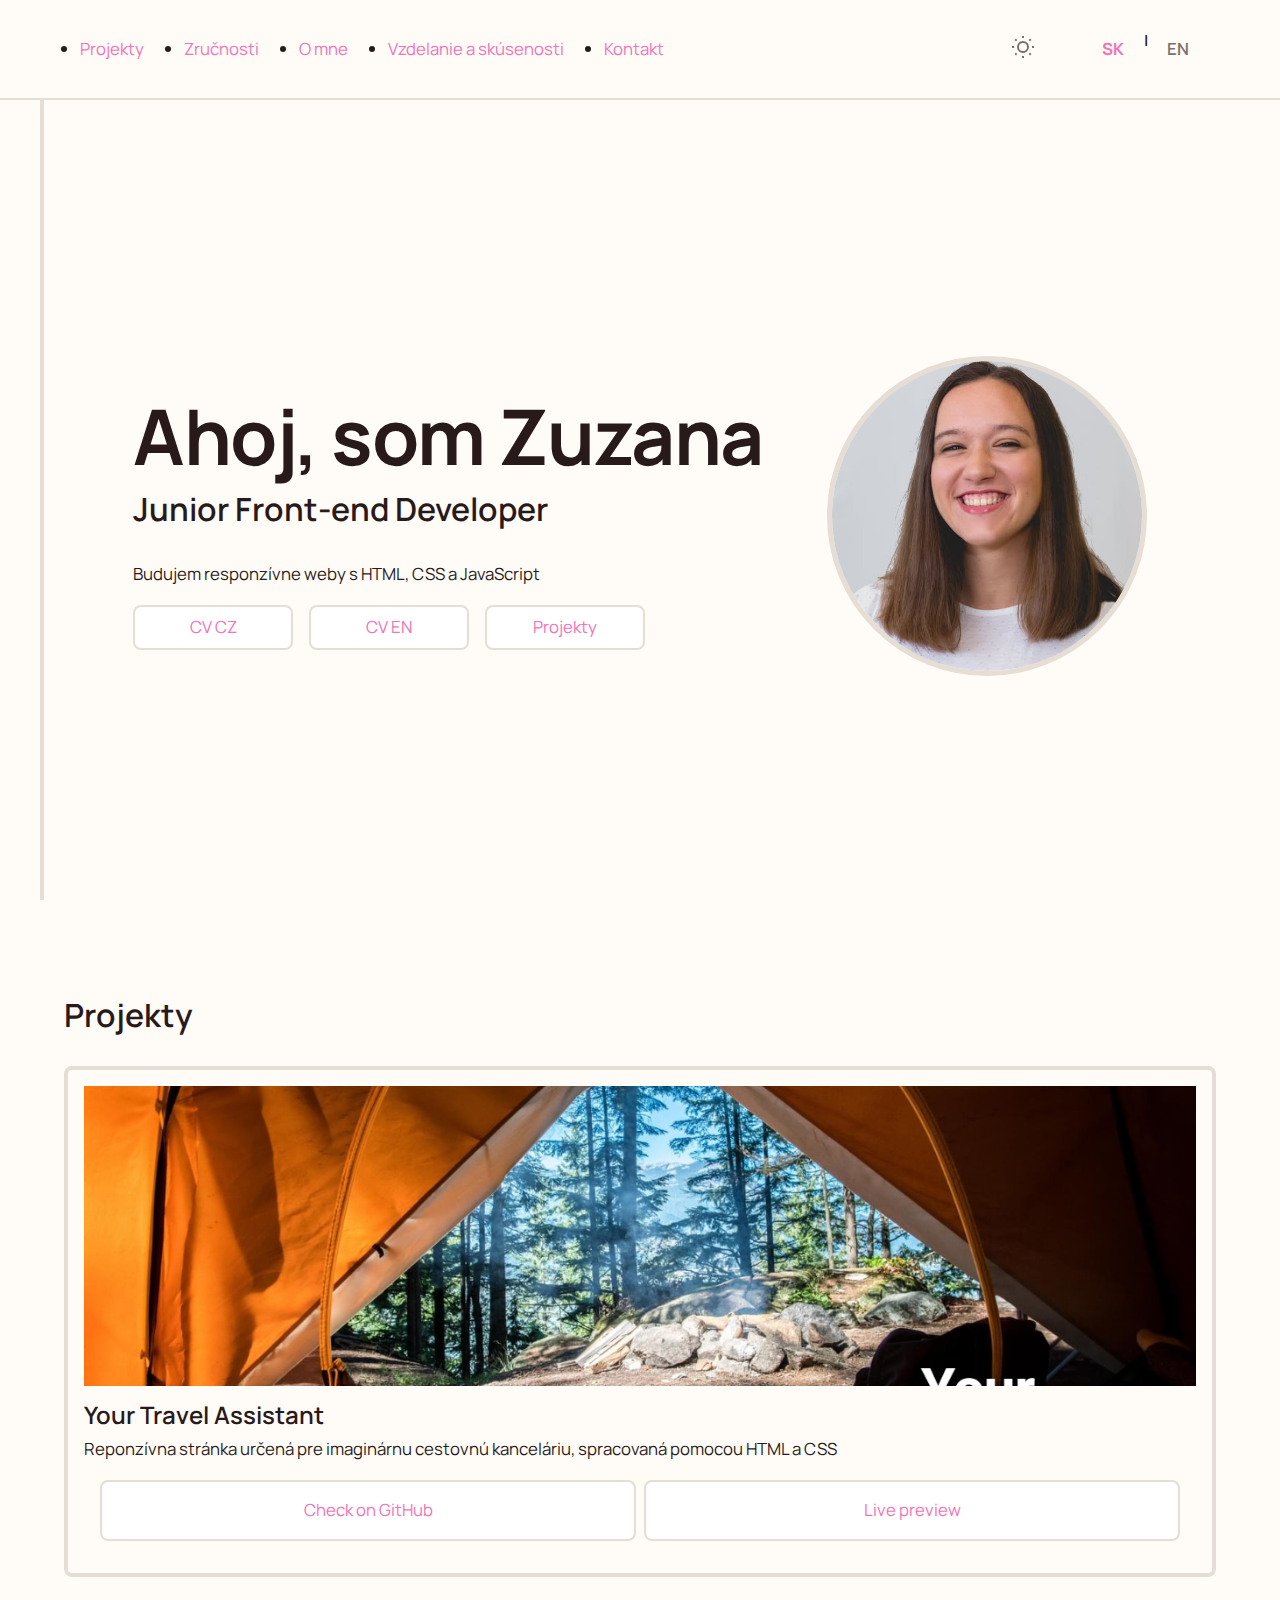
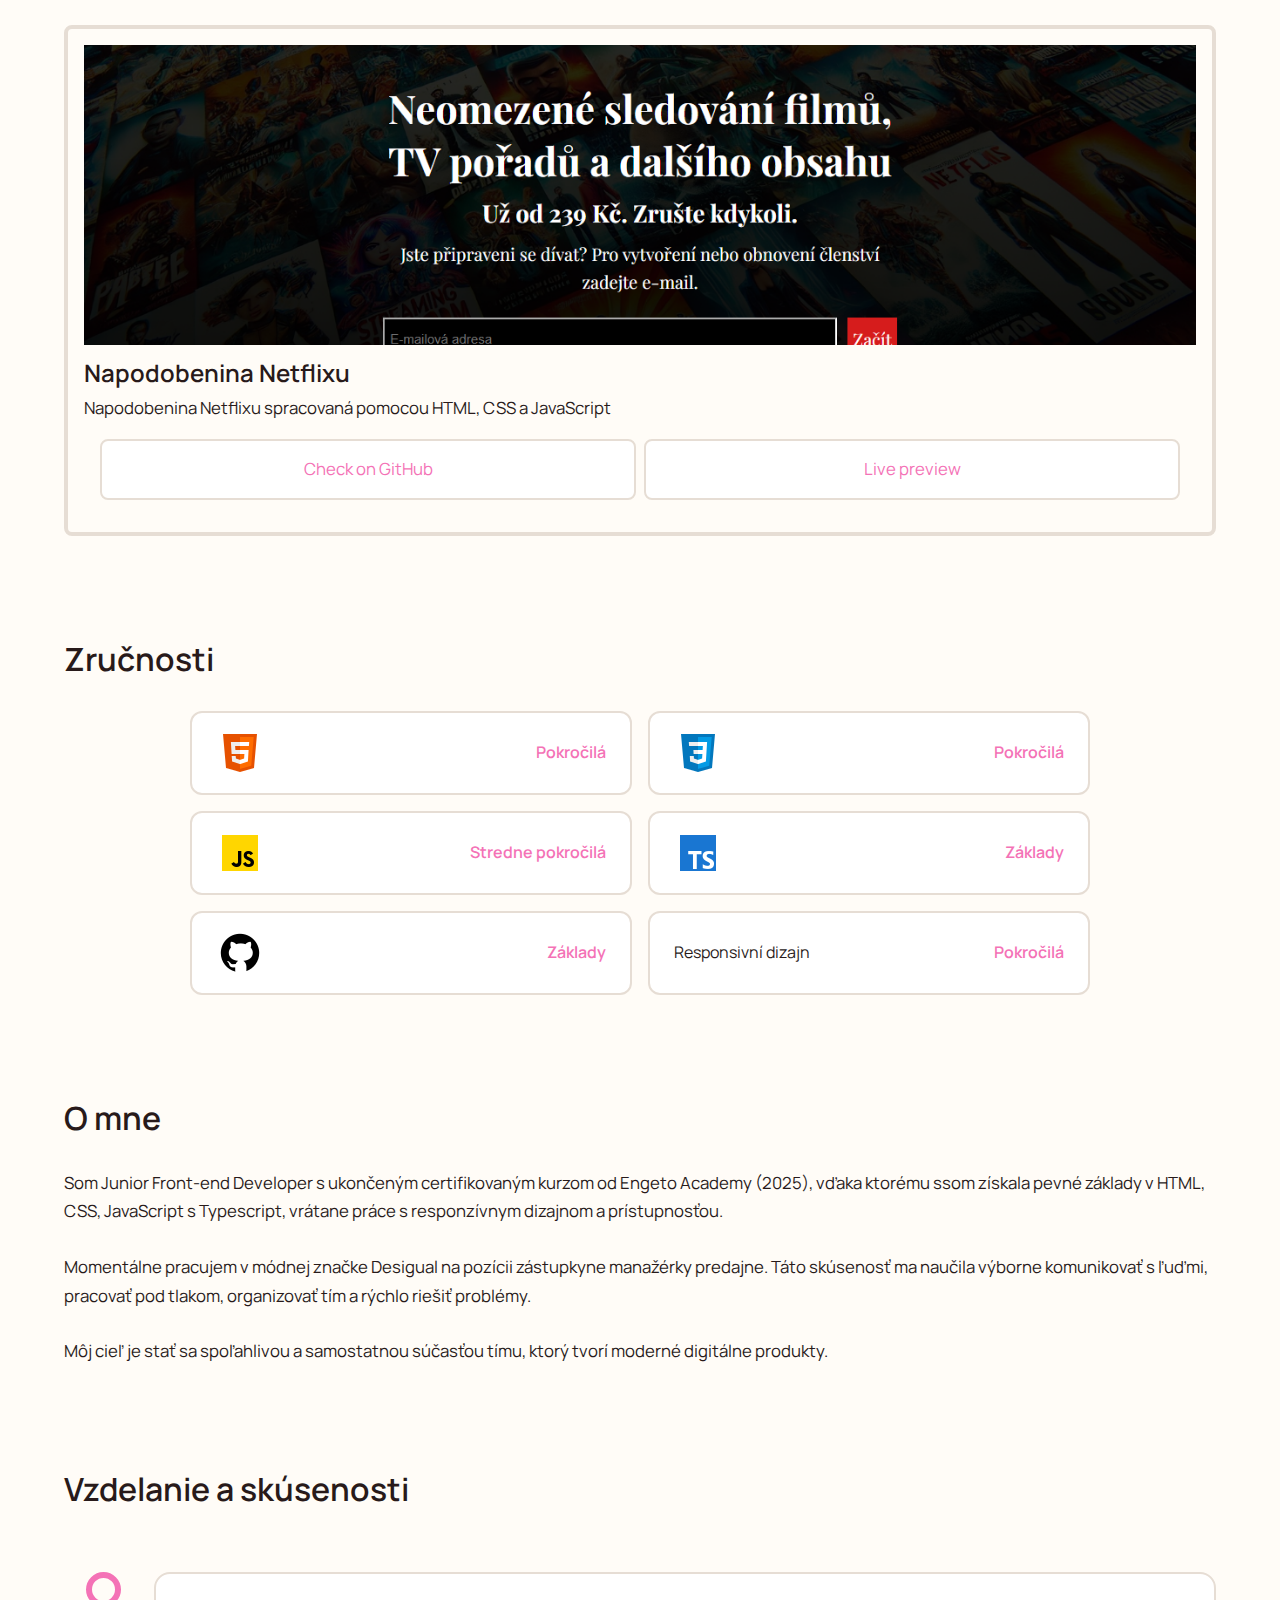
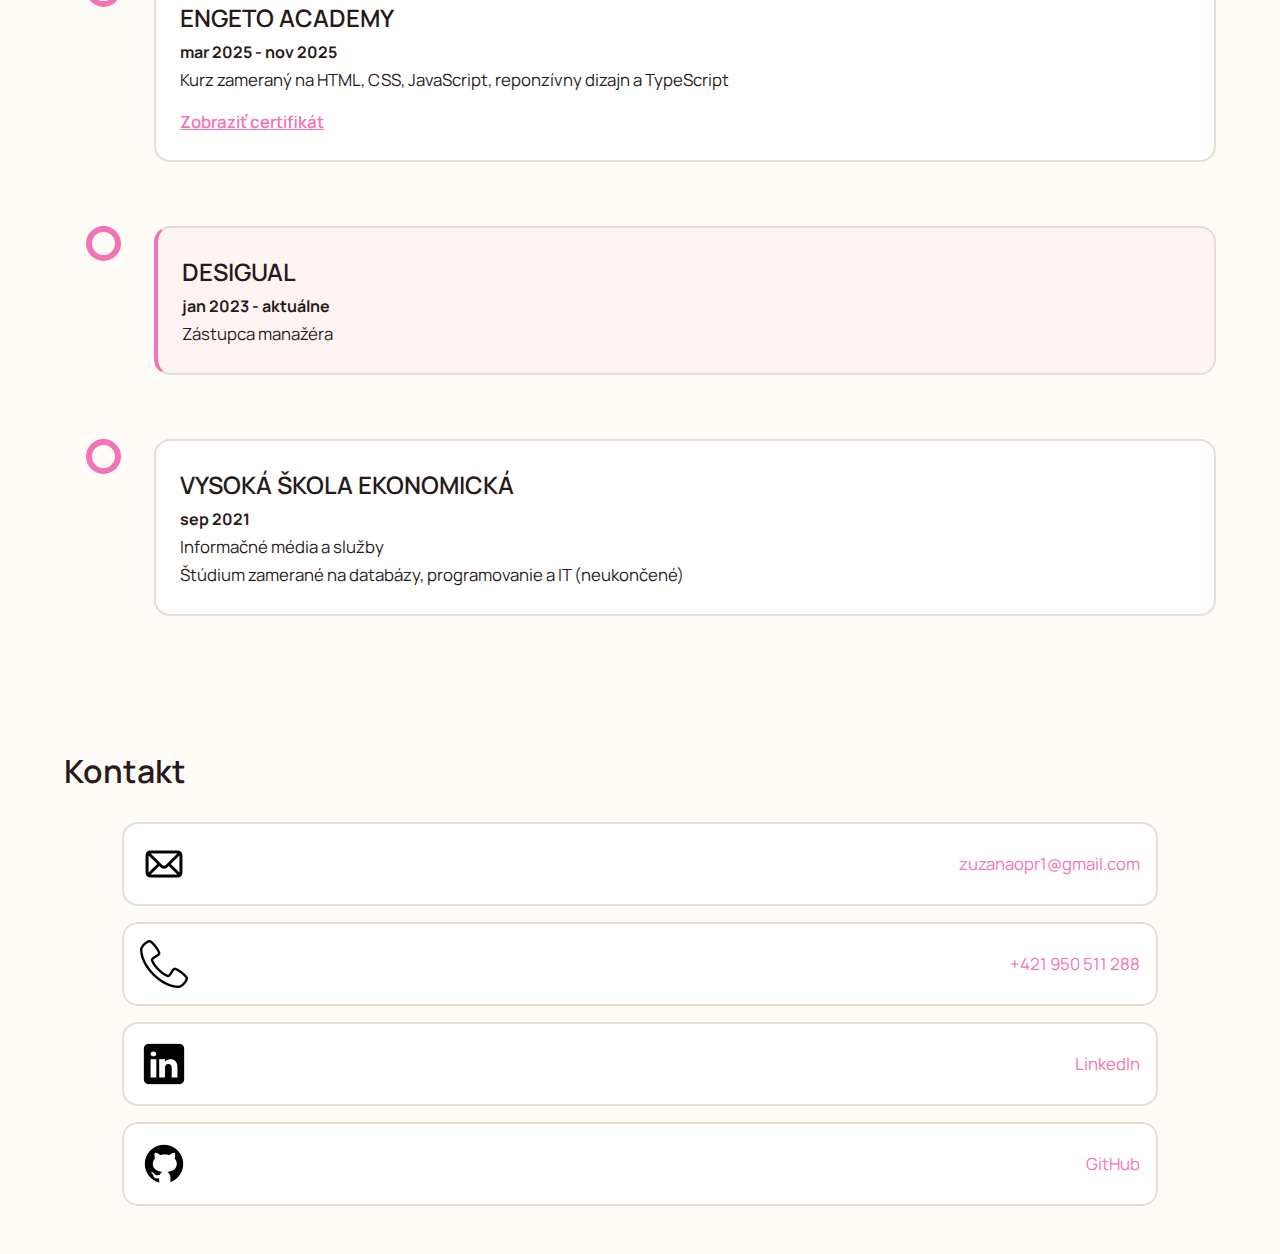
<file: index.html>
<!DOCTYPE html>
<html lang="en">
  <head>
    <meta charset="UTF-8" />
    <meta name="viewport" content="width=device-width, initial-scale=1.0" />
    <link rel="preconnect" href="https://fonts.googleapis.com" />
    <link rel="preconnect" href="https://fonts.gstatic.com" crossorigin />
    <link
      href="https://fonts.googleapis.com/css2?family=Inter:ital,opsz,wght@0,14..32,100..900;1,14..32,100..900&family=Manrope:wght@200..800&family=Playfair+Display:ital,wght@0,400..900;1,400..900&family=Poppins:ital,wght@0,100;0,200;0,300;0,400;0,500;0,600;0,700;0,800;0,900;1,100;1,200;1,300;1,400;1,500;1,600;1,700;1,800;1,900&family=Roboto:ital,wght@0,100..900;1,100..900&family=Single+Day&family=Ubuntu:ital,wght@0,300;0,400;0,500;0,700;1,300;1,400;1,500;1,700&display=swap"
      rel="stylesheet"
    />
    <link rel="stylesheet" href="./css/style.css" />
    <link rel="stylesheet" href="./css/query.css" />
    <title>Portfolio Website</title>
  </head>
  <body>
    <!-- NAVIGATION -->

    <nav class="navigation">
      <div class="navigation-name">
        <p>Zuzana Oprendeková</p>
      </div>

      <!-- MAIN MENU -->

      <ul class="navigation-list">
        <li><a href="#Projects">Projekty</a></li>
        <li><a href="#Skills">Zručnosti</a></li>
        <li><a href="#About">O mne</a></li>
        <li><a href="#Experience">Vzdelanie a skúsenosti</a></li>
        <li><a href="#Contact">Kontakt</a></li>
      </ul>

      <!-- RIGHT SIDE -->

      <div class="nav-right">
        <button id="theme-toggle" aria-label="Tmavý režim" class="theme-toggle">
          <svg
            class="sun"
            width="24"
            height="24"
            viewBox="0 0 24 24"
            fill="none"
            stroke="currentColor"
            stroke-width="2"
          >
            <circle cx="12" cy="12" r="5" />
            <line x1="12" y1="1" x2="12" y2="3" />
            <line x1="12" y1="21" x2="12" y2="23" />
            <line x1="4.22" y1="4.22" x2="5.64" y2="5.64" />
            <line x1="18.36" y1="18.36" x2="19.78" y2="19.78" />
            <line x1="1" y1="12" x2="3" y2="12" />
            <line x1="21" y1="12" x2="23" y2="12" />
            <line x1="4.22" y1="19.78" x2="5.64" y2="18.36" />
            <line x1="18.36" y1="5.64" x2="19.78" y2="4.22" />
          </svg>
          <svg
            class="moon"
            width="24"
            height="24"
            viewBox="0 0 24 24"
            fill="none"
            stroke="currentColor"
            stroke-width="2"
          >
            <path d="M21 12.79A9 9 0 1 1 11.21 3 7 7 0 0 0 21 12.79z" />
          </svg>
        </button>

        <div class="language-switcher">
          <a href="index.html" class="lang-btn" data-lang="sk">SK</a>
          <span class="lang-separator">|</span>
          <a href="en.html" class="lang-btn" data-lang="en">EN</a>
        </div>
      </div>

      <!-- HAMBURGER -->

      <button id="hamburger-btn" class="navigation-icon" aria-label="Menu">
        ☰
      </button>

      <!-- MOBILE MENU -->

      <div id="mobile-menu" class="mobile-menu">
        <ul class="mobile-nav-links">
          <li><a href="#Projects">Projekty</a></li>
          <li><a href="#Skills">Zručnosti</a></li>
          <li><a href="#About">O mne</a></li>
          <li><a href="#Experience">Vzdelanie a skúsenosti</a></li>
          <li><a href="#Contact">Kontakt</a></li>
        </ul>

        <div class="mobile-controls">
          <button id="mobile-theme-toggle" class="theme-toggle">
            <svg
              class="sun"
              width="24"
              height="24"
              viewBox="0 0 24 24"
              fill="none"
              stroke="currentColor"
              stroke-width="2"
            >
              <circle cx="12" cy="12" r="5" />
              <line x1="12" y1="1" x2="12" y2="3" />
              <line x1="12" y1="21" x2="12" y2="23" />
              <line x1="4.22" y1="4.22" x2="5.64" y2="5.64" />
              <line x1="18.36" y1="18.36" x2="19.78" y2="19.78" />
              <line x1="1" y1="12" x2="3" y2="12" />
              <line x1="21" y1="12" x2="23" y2="12" />
              <line x1="4.22" y1="19.78" x2="5.64" y2="18.36" />
              <line x1="18.36" y1="5.64" x2="19.78" y2="4.22" />
            </svg>
            <svg
              class="moon"
              width="24"
              height="24"
              viewBox="0 0 24 24"
              fill="none"
              stroke="currentColor"
              stroke-width="2"
            >
              <path d="M21 12.79A9 9 0 1 1 11.21 3 7 7 0 0 0 21 12.79z" />
            </svg>
            <span id="theme-text">Dark mode</span>
          </button>

          <div class="language-switcher">
            <a href="index.html" class="lang-btn" data-lang="sk">SK</a>
            <span>|</span>
            <a href="en.html" class="lang-btn" data-lang="en">EN</a>
          </div>
        </div>
      </div>
    </nav>

    <!-- SCROLL TO TOP BUTTON -->

    <button id="scrollTopBtn">
      <img src="./images/up-arrow.png" alt="Back to top" />
    </button>

    <!-- HERO-->

    <section class="hero-info">
      <div class="hero-text-wrapper">
        <div class="hero-text">
          <h1>Ahoj, som Zuzana</h1>
          <h2>Junior Front-end Developer</h2>
          <p>Budujem responzívne weby s HTML, CSS a JavaScript</p>
        </div>

        <div class="hero-links">
          <a href="./cv/cv_cz.pdf" target="_blank">CV CZ</a>
          <a href="./cv/cv_en.pdf" target="_blank">CV EN</a>
          <a href="#Projects">Projekty</a>
        </div>
      </div>

      <div class="hero-photo">
        <img src="./images/cv-foto.jpg" alt="cv photo" />
      </div>
    </section>

    <!-- PROJECTS -->

    <section class="projects" id="Projects">
      <h2>Projekty</h2>
      <section class="projects-wrapper">
        <div class="projects-1">
          <img src="./images/YourTravelAssistant.png" alt="project-1" />
          <h3>Your Travel Assistant</h3>
          <p>
            Reponzívna stránka určená pre imaginárnu cestovnú kanceláriu,
            spracovaná pomocou HTML a CSS
          </p>
          <div class="project-links">
            <a
              href="https://github.com/zuzanaopr/YourTravelAssistant"
              target="_blank"
              rel="noopener"
              >Check on GitHub</a
            >
            <a
              href="https://zuzanaopr.github.io/YourTravelAssistant/"
              target="_blank"
              rel="noopener"
              >Live preview</a
            >
          </div>
        </div>
        <div class="projects-2">
          <img src="./images/Netflix.png" alt="project-2" />
          <h3>Napodobenina Netflixu</h3>
          <p>Napodobenina Netflixu spracovaná pomocou HTML, CSS a JavaScript</p>
          <div class="project-links">
            <a
              href="https://github.com/zuzanaopr/engeto-projekt-2"
              target="_blank"
              rel="noopener"
              >Check on GitHub</a
            >
            <a
              href="https://zuzanaopr.github.io/engeto-projekt-2/"
              target="_blank"
              rel="noopener"
              >Live preview</a
            >
          </div>
        </div>
      </section>
    </section>

    <!-- SKILLS -->

    <section class="skills" id="Skills">
      <h2>Zručnosti</h2>
      <div class="skills-wrapper">
        <div class="skill">
          <img src="./images/html_logo.png" alt="html_logo" />
          <div class="skill-level">Pokročilá</div>
        </div>

        <div class="skill">
          <img src="./images/css_logo.png" alt="css_logo" />
          <div class="skill-level">Pokročilá</div>
        </div>

        <div class="skill">
          <img src="./images/js_logo.png" alt="js_logo" />
          <div class="skill-level">Stredne pokročilá</div>
        </div>

        <div class="skill">
          <img src="./images/ts_logo.png" alt="ts_logo" />
          <div class="skill-level">Základy</div>
        </div>

        <div class="skill">
          <img src="./images/github_logo.png" alt="github_logo" />
          <div class="skill-level">Základy</div>
        </div>

        <div class="skill">
          <div class="skill-name">Responsivní dizajn</div>
          <div class="skill-level">Pokročilá</div>
        </div>
      </div>
    </section>

    <!-- ABOUT -->

    <section class="about" id="About">
      <h2>O mne</h2>
      <div class="about-text">
        <p>
          Som Junior Front-end Developer s ukončeným certifikovaným kurzom od
          Engeto Academy (2025), vďaka ktorému ssom získala pevné základy v
          HTML, CSS, JavaScript s Typescript, vrátane práce s responzívnym
          dizajnom a prístupnosťou.
        </p>
        <br />

        <p>
          Momentálne pracujem v módnej značke Desigual na pozícii zástupkyne
          manažérky predajne. Táto skúsenosť ma naučila výborne komunikovať s
          ľuďmi, pracovať pod tlakom, organizovať tím a rýchlo riešiť problémy.
        </p>
        <br />

        <p>
          Môj cieľ je stať sa spoľahlivou a samostatnou súčasťou tímu, ktorý
          tvorí moderné digitálne produkty.
        </p>
      </div>
    </section>

    <!-- EXPEIENCE -->

    <section class="experience" id="Experience">
      <div class="experience-wrapper">
        <h2>Vzdelanie a skúsenosti</h2>
        <div class="experience-timeline">
          <!-- Course -->
          <div class="experience-timeline-item">
            <div class="experience-dot"></div>
            <div class="experience-timeline-content">
              <h3>ENGETO ACADEMY</h3>
              <h4>mar 2025 - nov 2025</h4>
              <p>
                Kurz zameraný na HTML, CSS, JavaScript, reponzívny dizajn a
                TypeScript
              </p>
              <a
                href="./certifikat/CERTIFIKAT.pdf"
                target="_blank"
                class="certificate-link"
              >
                Zobraziť certifikát
              </a>
            </div>
          </div>

          <!-- Current job -->
          <div class="experience-timeline-item">
            <div class="experience-dot"></div>
            <div class="experience-timeline-content">
              <h3>DESIGUAL</h3>
              <h4>jan 2023 - aktuálne</h4>
              <p>Zástupca manažéra</p>
            </div>
          </div>

          <!-- Studium -->
          <div class="experience-timeline-item">
            <div class="experience-dot"></div>
            <div class="experience-timeline-content">
              <h3>VYSOKÁ ŠKOLA EKONOMICKÁ</h3>
              <h4>sep 2021</h4>
              <p>Informačné média a služby</p>
              <p>
                Štúdium zamerané na databázy, programovanie a IT (neukončené)
              </p>
            </div>
          </div>
        </div>
      </div>
    </section>

    <!-- CONTACT -->

    <section class="contact" id="Contact">
      <div class="contact-container">
        <h2>Kontakt</h2>
        <div class="contact-wrapper">
          <div class="contact-links">
            <!-- mail -->
            <a href="mailto:zuzanaopr1@gmail.com" class="contact-item">
              <span class="contact-icon mail-icon"></span>
              <span>zuzanaopr1@gmail.com</span>
            </a>
            <!-- phone -->
            <a href="tel:+421950511288" class="contact-item">
              <span class="contact-icon phone-icon"></span>
              <span>+421 950 511 288</span>
            </a>
            <!-- LinkedIn -->
            <a
              href="https://www.linkedin.com/in/zuzana-oprendekov%C3%A1-b82743370/"
              target="_blank"
              rel="noopener"
              class="contact-item"
            >
              <span class="contact-icon linkedin-icon"></span>
              <span>LinkedIn</span>
            </a>
            <!-- GitHub -->
            <a
              href="https://github.com/zuzanaopr"
              target="_blank"
              rel="noopener"
              class="contact-item"
            >
              <span class="contact-icon github-icon"></span>
              <span>GitHub</span>
            </a>
          </div>
        </div>
      </div>
    </section>

    <script src="./js/script.js" defer></script>
  </body>
</html>
</file>
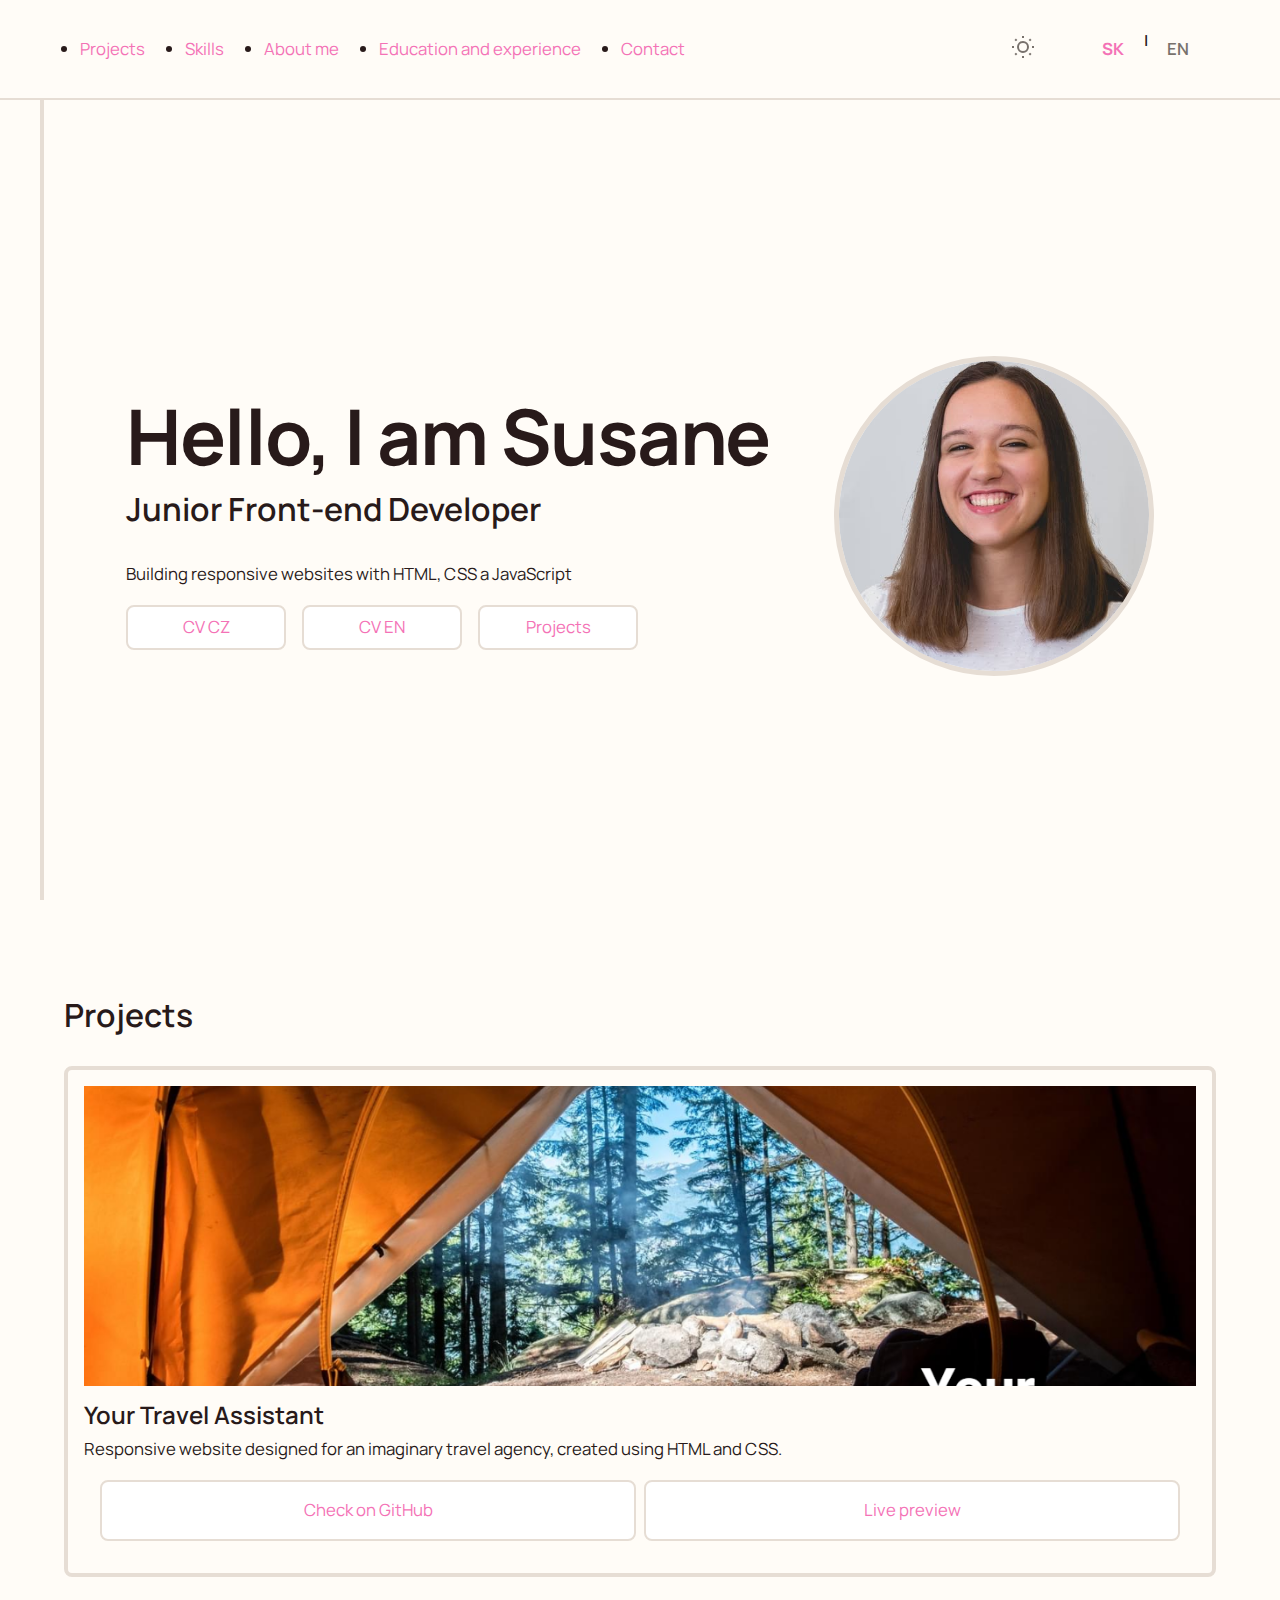
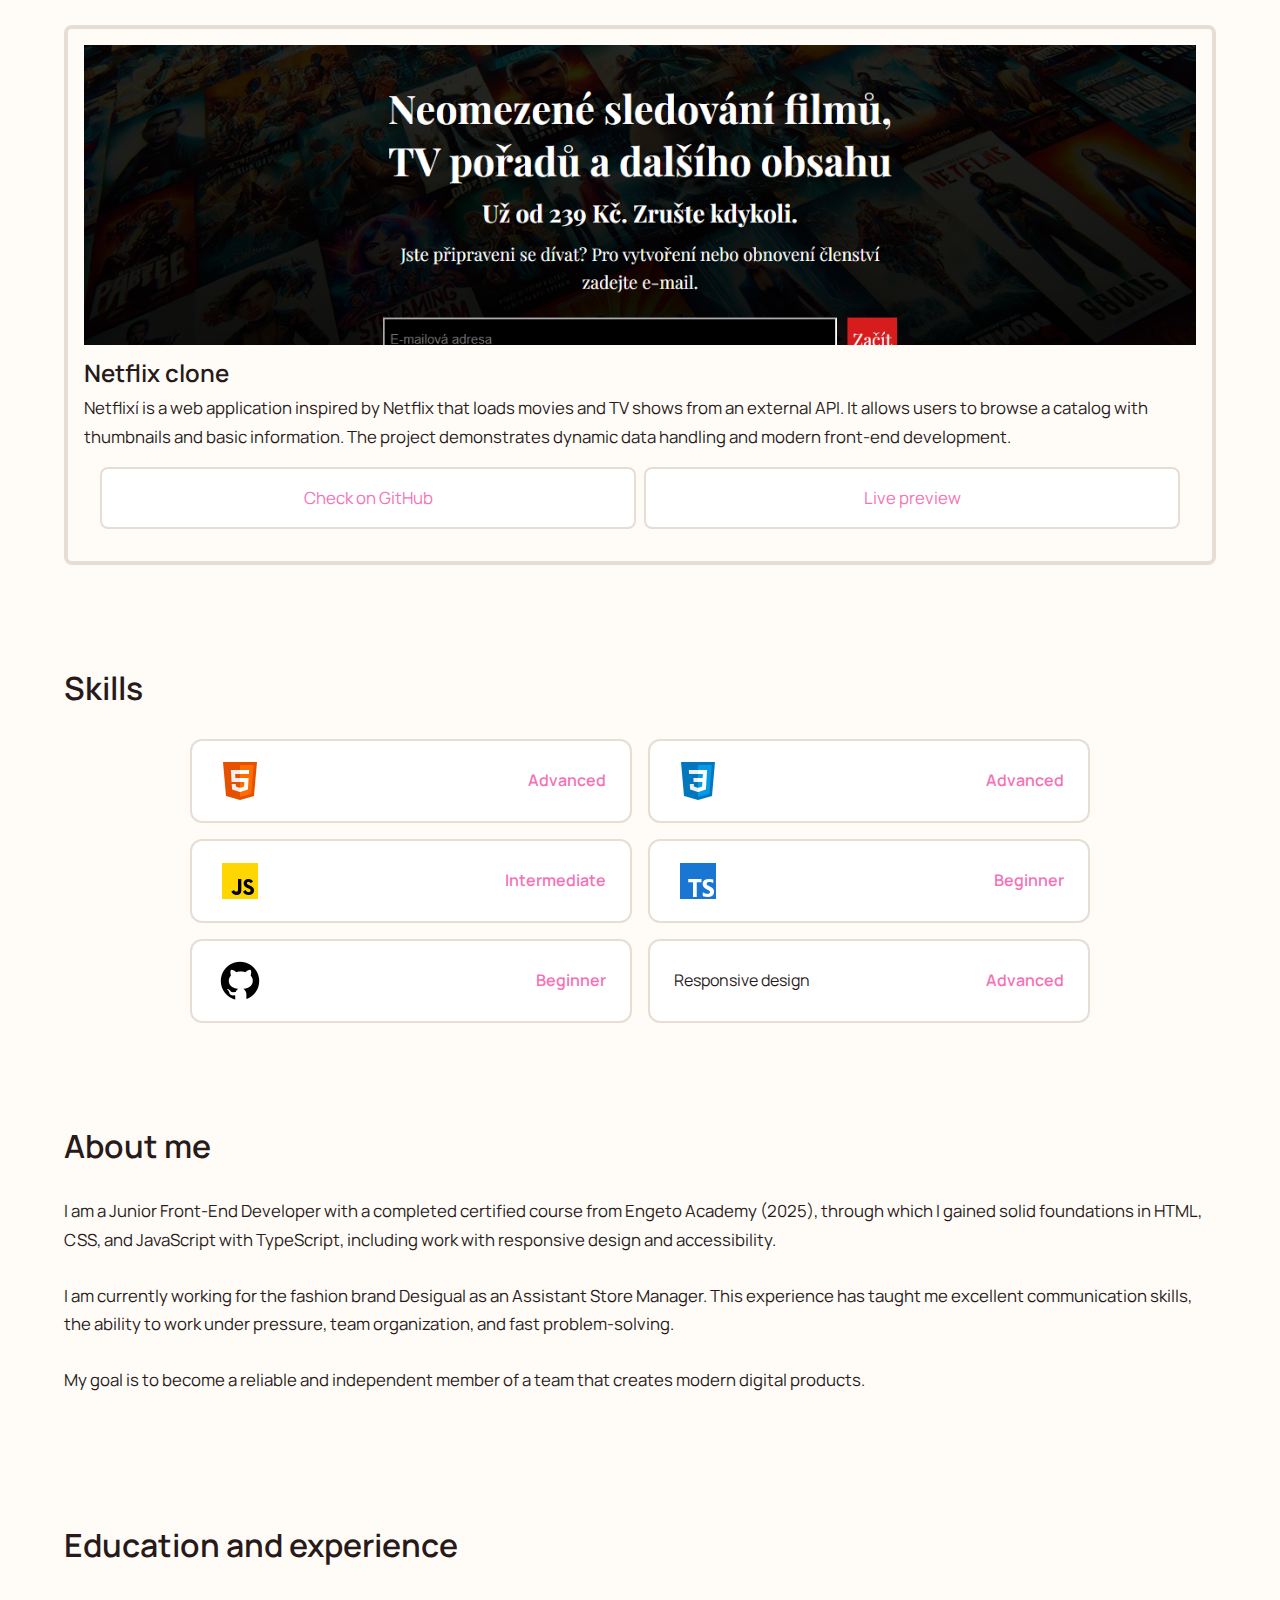
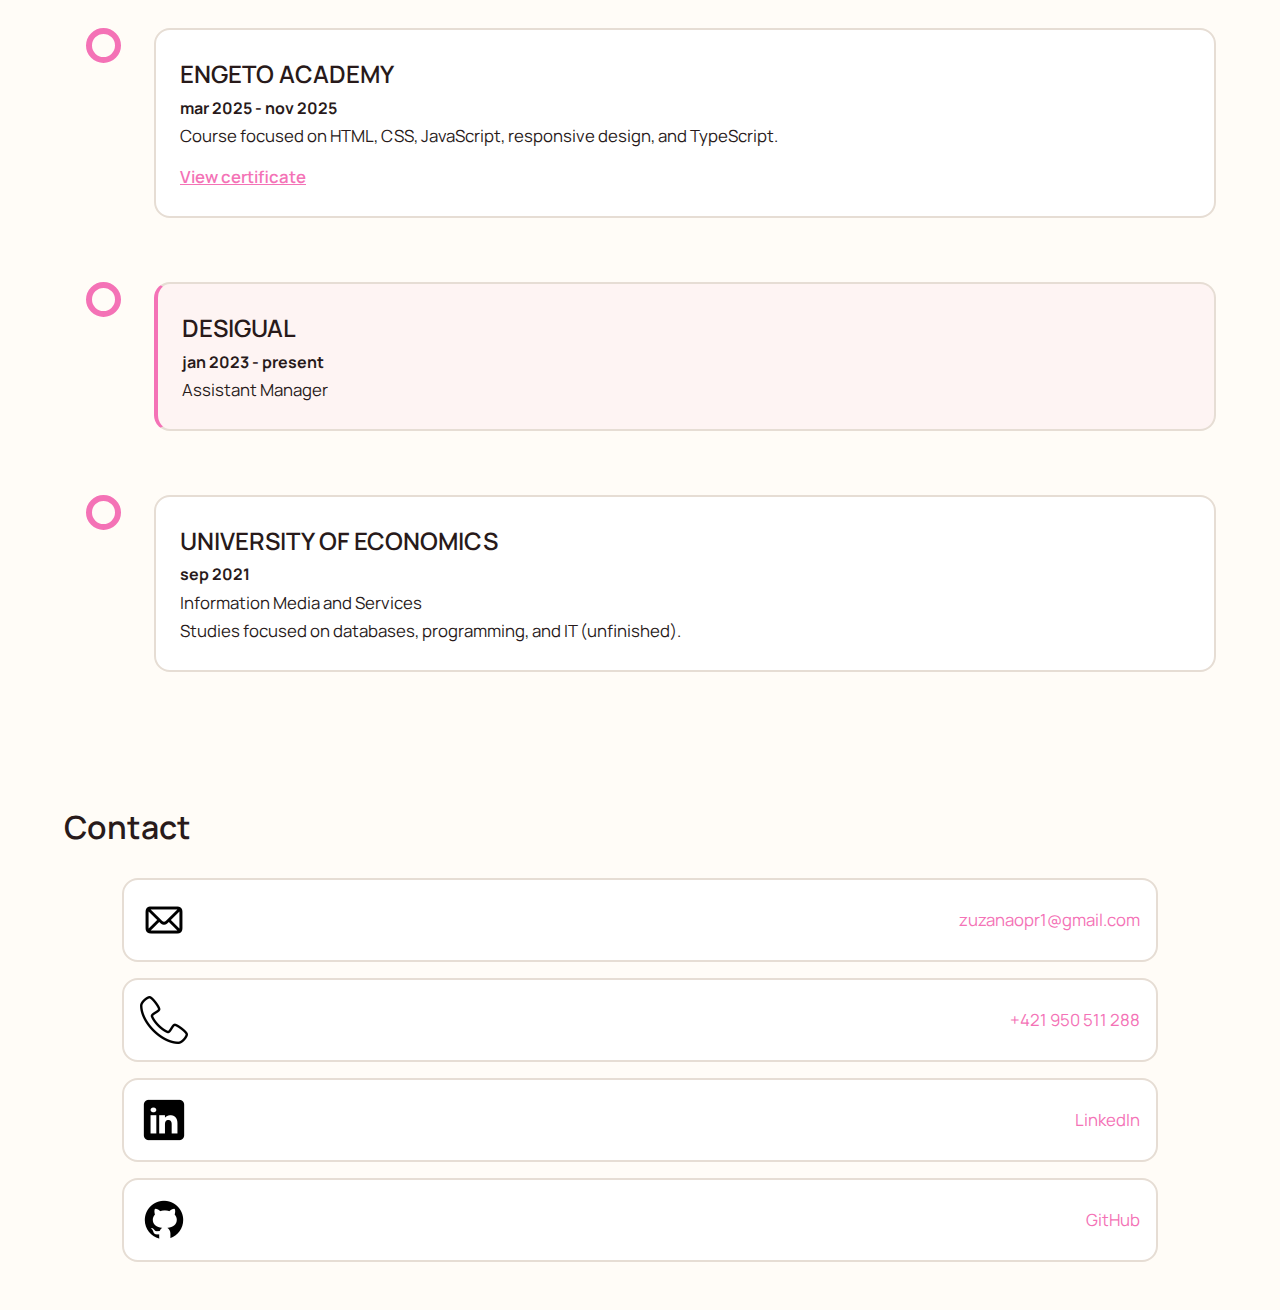
<file: en.html>
<!DOCTYPE html>
<html lang="en">
  <head>
    <meta charset="UTF-8" />
    <meta name="viewport" content="width=device-width, initial-scale=1.0" />
    <link rel="preconnect" href="https://fonts.googleapis.com" />
    <link rel="preconnect" href="https://fonts.gstatic.com" crossorigin />
    <link
      href="https://fonts.googleapis.com/css2?family=Inter:ital,opsz,wght@0,14..32,100..900;1,14..32,100..900&family=Manrope:wght@200..800&family=Playfair+Display:ital,wght@0,400..900;1,400..900&family=Poppins:ital,wght@0,100;0,200;0,300;0,400;0,500;0,600;0,700;0,800;0,900;1,100;1,200;1,300;1,400;1,500;1,600;1,700;1,800;1,900&family=Roboto:ital,wght@0,100..900;1,100..900&family=Single+Day&family=Ubuntu:ital,wght@0,300;0,400;0,500;0,700;1,300;1,400;1,500;1,700&display=swap"
      rel="stylesheet"
    />
    <link rel="stylesheet" href="./css/style.css" />
    <link rel="stylesheet" href="./css/query.css" />
    <title>Portfolio Website</title>
  </head>
  <body>
    <!-- NAVIGATION -->

    <nav class="navigation">
      <div class="navigation-name">
        <p>Zuzana Oprendeková</p>
      </div>

      <!-- Hlavné menu – používa sa na mobile aj desktop -->
      <ul class="navigation-list">
        <li><a href="#Projects">Projects</a></li>
        <li><a href="#Skills">Skills</a></li>
        <li><a href="#About">About me</a></li>
        <li><a href="#Experience">Education and experience</a></li>
        <li><a href="#Contact">Contact</a></li>
      </ul>

      <!-- Pravá strana – dark mode + jazyk (zobrazí sa na tablete+) -->
      <div class="nav-right">
        <button id="theme-toggle" aria-label="Tmavý režim" class="theme-toggle">
          <svg
            class="sun"
            width="24"
            height="24"
            viewBox="0 0 24 24"
            fill="none"
            stroke="currentColor"
            stroke-width="2"
          >
            <circle cx="12" cy="12" r="5" />
            <line x1="12" y1="1" x2="12" y2="3" />
            <line x1="12" y1="21" x2="12" y2="23" />
            <line x1="4.22" y1="4.22" x2="5.64" y2="5.64" />
            <line x1="18.36" y1="18.36" x2="19.78" y2="19.78" />
            <line x1="1" y1="12" x2="3" y2="12" />
            <line x1="21" y1="12" x2="23" y2="12" />
            <line x1="4.22" y1="19.78" x2="5.64" y2="18.36" />
            <line x1="18.36" y1="5.64" x2="19.78" y2="4.22" />
          </svg>
          <svg
            class="moon"
            width="24"
            height="24"
            viewBox="0 0 24 24"
            fill="none"
            stroke="currentColor"
            stroke-width="2"
          >
            <path d="M21 12.79A9 9 0 1 1 11.21 3 7 7 0 0 0 21 12.79z" />
          </svg>
        </button>

        <div class="language-switcher">
          <a href="index.html" class="lang-btn" data-lang="sk">SK</a>
          <span class="lang-separator">|</span>
          <a href="en.html" class="lang-btn" data-lang="en">EN</a>
        </div>
      </div>

      <!-- Hamburger – iba na mobile -->
      <button id="hamburger-btn" class="navigation-icon" aria-label="Menu">
        ☰
      </button>

      <!-- Mobilné menu – obsahuje aj ovládacie prvky -->
      <div id="mobile-menu" class="mobile-menu">
        <ul class="mobile-nav-links">
          <li><a href="#Projects">Projects</a></li>
          <li><a href="#Skills">Skills</a></li>
          <li><a href="#About">About me</a></li>
          <li><a href="#Experience">Education and experience</a></li>
          <li><a href="#Contact">Contact</a></li>
        </ul>

        <div class="mobile-controls">
          <button id="mobile-theme-toggle" class="theme-toggle">
            <svg
              class="sun"
              width="24"
              height="24"
              viewBox="0 0 24 24"
              fill="none"
              stroke="currentColor"
              stroke-width="2"
            >
              <circle cx="12" cy="12" r="5" />
              <line x1="12" y1="1" x2="12" y2="3" />
              <line x1="12" y1="21" x2="12" y2="23" />
              <line x1="4.22" y1="4.22" x2="5.64" y2="5.64" />
              <line x1="18.36" y1="18.36" x2="19.78" y2="19.78" />
              <line x1="1" y1="12" x2="3" y2="12" />
              <line x1="21" y1="12" x2="23" y2="12" />
              <line x1="4.22" y1="19.78" x2="5.64" y2="18.36" />
              <line x1="18.36" y1="5.64" x2="19.78" y2="4.22" />
            </svg>
            <svg
              class="moon"
              width="24"
              height="24"
              viewBox="0 0 24 24"
              fill="none"
              stroke="currentColor"
              stroke-width="2"
            >
              <path d="M21 12.79A9 9 0 1 1 11.21 3 7 7 0 0 0 21 12.79z" />
            </svg>
            <span id="theme-text">Dark mode</span>
          </button>

          <div class="language-switcher">
            <a href="index.html" class="lang-btn" data-lang="sk">SK</a>
            <span>|</span>
            <a href="en.html" class="lang-btn" data-lang="en">EN</a>
          </div>
        </div>
      </div>
    </nav>

    <!-- SCROLL TO TOP BUTTON -->

    <button id="scrollTopBtn">
      <img src="./images/up-arrow.png" alt="Back to top" />
    </button>

    <!-- HERO-->

    <section class="hero-info">
      <div class="hero-text-wrapper">
        <div class="hero-text">
          <h1>Hello, I am Susane</h1>
          <h2>Junior Front-end Developer</h2>
          <p>Building responsive websites with HTML, CSS a JavaScript</p>
        </div>

        <div class="hero-links">
          <a href="./cv/cv_cz.pdf" target="_blank">CV CZ</a>
          <a href="./cv/cv_en.pdf" target="_blank">CV EN</a>
          <a href="#Projects">Projects</a>
        </div>
      </div>

      <div class="hero-photo">
        <img src="./images/cv-foto.jpg" alt="cv photo" />
      </div>
    </section>

    <!-- PROJECTS -->

    <section class="projects" id="Projects">
      <h2>Projects</h2>
      <section class="projects-wrapper">
        <div class="projects-1">
          <img src="./images/YourTravelAssistant.png" alt="project-1" />
          <h3>Your Travel Assistant</h3>
          <p>
            Responsive website designed for an imaginary travel agency, created
            using HTML and CSS.
          </p>
          <div class="project-links">
            <a
              href="https://github.com/zuzanaopr/YourTravelAssistant"
              target="_blank"
              rel="noopener"
              >Check on GitHub</a
            >
            <a
              href="https://zuzanaopr.github.io/YourTravelAssistant/"
              target="_blank"
              rel="noopener"
              >Live preview</a
            >
          </div>
        </div>
        <div class="projects-2">
          <img src="./images/Netflix.png" alt="project-2" />
          <h3>Netflix clone</h3>
          <p>Netflixí is a web application inspired by Netflix that loads movies and TV shows from an external API. It allows users to browse a catalog with thumbnails and basic information. The project demonstrates dynamic data handling and modern front-end development.</p>
          <div class="project-links">
            <a
              href="https://github.com/zuzanaopr/engeto-projekt-2"
              target="_blank"
              rel="noopener"
              >Check on GitHub</a
            >
            <a
              href="https://zuzanaopr.github.io/engeto-projekt-2/"
              target="_blank"
              rel="noopener"
              >Live preview</a
            >
          </div>
        </div>
      </section>
    </section>

    <!-- SKILLS -->

    <section class="skills" id="Skills">
      <h2>Skills</h2>
      <div class="skills-wrapper">
        <div class="skill">
          <img src="./images/html_logo.png" alt="html_logo" />
          <div class="skill-level">Advanced</div>
        </div>

        <div class="skill">
          <img src="./images/css_logo.png" alt="css_logo" />
          <div class="skill-level">Advanced</div>
        </div>

        <div class="skill">
          <img src="./images/js_logo.png" alt="js_logo" />
          <div class="skill-level">Intermediate</div>
        </div>

        <div class="skill">
          <img src="./images/ts_logo.png" alt="ts_logo" />
          <div class="skill-level">Beginner</div>
        </div>

        <div class="skill">
          <img src="./images/github_logo.png" alt="github_logo" />
          <div class="skill-level">Beginner</div>
        </div>

        <div class="skill">
          <div class="skill-name">Responsive design</div>
          <div class="skill-level">Advanced</div>
        </div>
      </div>
    </section>

    <!-- ABOUT -->

    <section class="about" id="About">
      <h2>About me</h2>
      <div class="about-text">
        <p>
          I am a Junior Front-End Developer with a completed certified course
          from Engeto Academy (2025), through which I gained solid foundations
          in HTML, CSS, and JavaScript with TypeScript, including work with
          responsive design and accessibility.
        </p>
        <br />

        <p>
          I am currently working for the fashion brand Desigual as an Assistant
          Store Manager. This experience has taught me excellent communication
          skills, the ability to work under pressure, team organization, and
          fast problem-solving.
        </p>
        <br />

        <p>
          My goal is to become a reliable and independent member of a team that
          creates modern digital products.
        </p>
        <br />
      </div>
    </section>

    <!-- EXPEIENCE -->

    <section class="experience" id="Experience">
      <div class="experience-wrapper">
        <h2>Education and experience</h2>
        <div class="experience-timeline">
          <!-- Course -->
          <div class="experience-timeline-item">
            <div class="experience-dot"></div>
            <div class="experience-timeline-content">
              <h3>ENGETO ACADEMY</h3>
              <h4>mar 2025 - nov 2025</h4>
              <p>
                Course focused on HTML, CSS, JavaScript, responsive design, and
                TypeScript.
              </p>
              <a
                href="./certifikat/CERTIFIKAT.pdf"
                target="_blank"
                class="certificate-link"
              >
                View certificate
              </a>
            </div>
          </div>

          <!-- Current job -->
          <div class="experience-timeline-item">
            <div class="experience-dot"></div>
            <div class="experience-timeline-content">
              <h3>DESIGUAL</h3>
              <h4>jan 2023 - present</h4>
              <p>Assistant Manager</p>
            </div>
          </div>

          <!-- Studium -->
          <div class="experience-timeline-item">
            <div class="experience-dot"></div>
            <div class="experience-timeline-content">
              <h3>UNIVERSITY OF ECONOMICS</h3>
              <h4>sep 2021</h4>
              <p>Information Media and Services</p>
              <p>
                Studies focused on databases, programming, and IT (unfinished).
              </p>
            </div>
          </div>
        </div>
      </div>
    </section>

    <!-- CONTACT -->

    <section class="contact" id="Contact">
      <div class="contact-container">
        <h2>Contact</h2>
        <div class="contact-wrapper">
          <div class="contact-links">
            <!-- mail -->
            <a href="mailto:zuzanaopr1@gmail.com" class="contact-item">
              <span class="contact-icon mail-icon"></span>
              <span>zuzanaopr1@gmail.com</span>
            </a>
            <a href="tel:+421950511288" class="contact-item">
              <span class="contact-icon phone-icon"></span>
              <span>+421 950 511 288</span>
            </a>
            <a
              href="https://www.linkedin.com/in/zuzana-oprendeková-b82743370"
              target="_blank"
              rel="noopener"
              class="contact-item"
            >
              <span class="contact-icon linkedin-icon"></span>
              <span>LinkedIn</span>
            </a>
            <a
              href="https://github.com/zuzanaopr"
              target="_blank"
              rel="noopener"
              class="contact-item"
            >
              <span class="contact-icon github-icon"></span>
              <span>GitHub</span>
            </a>
          </div>
        </div>
      </div>
    </section>

    <script>
      document.documentElement.lang = "en";
    </script>

    <script src="./js/script.js" defer></script>
  </body>
</html>
</file>
<file: css/style.css>
* {
  margin: 0;
  padding: 0;
  box-sizing: border-box;
}

:root {
  --bg: #fffcf7;
  --card: #ffffff;
  --text: #281a1a;
  --text-light: #78716c;
  --accent: #f472b6;
  --accent-hover: #f25d9f;
  --border: #e6ddd4;
}
.dark {
  --bg: #1c1917;
  --card: #25221f;
  --text: #f5f0eb;
  --text-light: #a8a29e;
  --accent: #fba1d2;
  --accent-hover: #ff8bc8;
  --border: #2d2a27;
}

body {
  font-family: "Manrope", sans-serif;
  background: var(--bg);
  color: var(--text);
  line-height: 1.7;
  transition: background 0.4s ease, color 0.4s ease;
}

a {
  color: var(--accent);
  text-decoration: none;
}
a:hover {
  color: var(--accent-hover);
}

h1 {
  font-size: 2.8rem;
  font-weight: 700;
  letter-spacing: -0.02em;
}
h2 {
  font-size: 2rem;
  font-weight: 600;
  margin-bottom: 1.5rem;
}
h3 {
  font-size: 1.5rem;
  font-weight: 600;
}
p,
li,
a,
button {
  font-size: 1.05rem;
}

/* NAVIGATION */

.navigation {
  position: sticky;
  top: 0;
  display: flex;
  justify-content: space-between;
  align-items: center;
  background: var(--bg);
  border-bottom: 2px solid var(--border);
  height: 60px;
  padding: 0 1rem;
  z-index: 1000;
}

.navigation-name {
  font-weight: 600;
  font-size: 1.1rem;
}
.navigation-icon {
  background: none;
  border: none;
  font-size: 1.8rem;
  cursor: pointer;
  color: var(--text-light);
}

.navigation-list {
  display: none;
  flex-direction: column;
  position: absolute;
  top: 100%;
  left: 0;
  right: 0;
  background: var(--bg);
  border: 2px solid var(--border);
  padding: 1.5rem;
  gap: 1rem;
}
.navigation-list.open {
  display: flex;
}

.nav-right {
  display: none;
  align-items: center;
  gap: 1.2rem;
}

/* MOBILE MENU */

.mobile-menu {
  display: none;
  position: absolute;
  top: 100%;
  left: 0;
  right: 0;
  background: var(--bg);
  border-bottom: 2px solid var(--border);
  padding: 1.5rem;
  flex-direction: column;
  gap: 2rem;
  z-index: 999;
}

.mobile-menu.open {
  display: flex;
}

.mobile-nav-links {
  list-style: none;
  padding: 0;
  margin: 0;
  display: flex;
  flex-direction: column;
  gap: 1rem;
  font-size: 1.1rem;
}

.mobile-controls {
  display: flex;
  flex-direction: column;
  gap: 1rem;
  padding-top: 1rem;
  border-top: 1px solid var(--border);
}

#theme-text {
  margin-left: 0.5rem;
  font-size: 0.95rem;
}

#mobile-theme-toggle {
  width: 10rem;
}

/* DARK MODE TOGGLE */

.theme-toggle {
  background: none;
  border: none;
  cursor: pointer;
  padding: 0.5rem;
  border-radius: 50%;
  transition: all 0.3s ease;
}

.theme-toggle:hover {
  background: var(--border);
}

.theme-toggle svg {
  width: 24px;
  height: 24px;
  stroke: var(--text-light);
  transition: all 0.4s ease;
}

.theme-toggle .moon {
  opacity: 0;
  transform: rotate(90deg);
}

.theme-toggle .sun {
  opacity: 1;
}

.dark .theme-toggle .moon {
  opacity: 1;
  transform: rotate(0);
}

.dark .theme-toggle .sun {
  opacity: 0;
  transform: rotate(-90deg);
}

/* LANGUAGE SWITCHER */

.language-switcher {
  display: flex;
  gap: 0.5rem;
  font-weight: 600;
  font-size: 0.95rem;
}

.lang-btn {
  color: var(--text-light);
  padding: 0.4rem 0.7rem;
  border-radius: 6px;
  transition: all 0.3s ease;
}

.lang-btn:hover {
  background: var(--accent);
  color: white;
}

.lang-btn[data-lang="sk"] {
  color: var(--accent);
  font-weight: 700;
}

/* SCROLL TOP BUTTON */

#scrollTopBtn {
  position: fixed;
  right: 15px;
  bottom: 15px;
  width: 100px;
  height: 100px;
  background: transparent;
  display: flex;
  align-items: center;
  justify-content: center;
  cursor: pointer;
  opacity: 0;
  pointer-events: none;
  transition: all 0.4s ease;
  z-index: 1000;
  border: none;
}

#scrollTopBtn.visible {
  opacity: 1;
  pointer-events: auto;
}

#scrollTopBtn:hover {
  background: transparent;
  transform: scale(1.1);
}

#scrollTopBtn img {
  width: 50px;
  height: 50px;
}

/* HERO */

.hero-info {
  display: flex;
  flex-direction: column;
  align-items: center;
  justify-content: center;
  min-height: calc(100vh - 60px);
  padding: 2rem 1.5rem;
  gap: 2rem;
  text-align: center;
}

.hero-text-wrapper h1 {
  line-height: 1.2;
}

.hero-links {
  display: flex;
  flex-direction: column;
  align-items: center;
  gap: 1rem;
  width: 70%;
  max-width: 300px;
  margin: 0 auto;
  padding-top: 1rem;
}

.hero-links a {
  width: 10rem;
  background: var(--card);
  border: 2px solid var(--border);
  border-radius: 8px;
  padding: 0.4rem;
  text-align: center;
  transition: all 0.3s ease;
}

.hero-links a:hover {
  background: var(--accent);
  color: white;
  transform: translateY(-4px);
}

.hero-photo img {
  width: 250px;
  height: 250px;
  border-radius: 50%;
  object-fit: cover;
  border: 5px solid var(--border);
}

/* PROJECTS, SKILLS, ABOUT, CONTACT */

.projects,
.skills,
.about,
.experience,
.contact {
  padding: 3rem 1.2rem;
}

/* PROJECTS */

.projects-wrapper {
  display: flex;
  flex-direction: column;
  gap: 2rem;
}

.projects-1,
.projects-2 {
  border: 4px solid var(--border);
  border-radius: 8px;
  overflow: hidden;
  padding: 1rem;
}

.projects-wrapper img {
  width: 100%;
  height: 220px;
  object-fit: cover;
}

.project-links {
  display: flex;
  align-items: center;
  gap: 0.5rem;
  padding: 1rem;
}

.project-links a {
  flex: 1;
  background: var(--card);
  border: 2px solid var(--border);
  border-radius: 8px;
  padding: 1.8rem;
  text-align: center;
  transition: all 0.3s ease;
}

.project-links a:hover {
  background: var(--accent);
  color: white;
  transform: translateY(-4px);
}

/* SKILLS */

.skills-wrapper {
  display: grid;
  gap: 1rem;
  max-width: 600px;
  margin: 0 auto;
}

.skill {
  display: flex;
  justify-content: space-between;
  align-items: center;
  padding: 1rem 1.5rem;
  background: var(--card);
  border: 2px solid var(--border);
  border-radius: 12px;
}

.skill-level {
  color: var(--accent);
  font-weight: 600;
}

/* EXPERIENCE */

.experience-timeline::before {
  content: "";
  position: absolute;
  width: 4px;
  background: var(--border);
  top: 35px;
  bottom: 0;
  left: 15px;
}

.experience-timeline-item {
  position: relative;
  padding: 2rem 0 2rem 4rem;
}

.experience-dot {
  position: absolute;
  left: 0;
  top: 2rem;
  width: 35px;
  height: 35px;
  border: 6px solid var(--accent);
  border-radius: 50%;
  background: var(--bg);
}

.experience-timeline-content {
  background: var(--card);
  padding: 1.5rem;
  border-radius: 16px;
  border: 2px solid var(--border);
}

.experience-timeline-item:nth-child(even) .experience-timeline-content {
  background: rgba(244, 114, 182, 0.06);
  border-left: 4px solid var(--accent);
}

.certificate-link {
  display: inline-block;
  margin-top: 0.8rem;
  color: var(--accent);
  font-weight: 600;
  text-decoration: underline;
}

.certificate-highlight {
  text-align: center;
  padding: 3rem 1rem;
  background: var(--card);
  border: 2px solid var(--border);
  border-radius: 16px;
  margin: 3rem auto;
  max-width: 600px;
}

.certificate-highlight img {
  width: 100%;
  max-width: 500px;
  border-radius: 8px;
  box-shadow: 0 10px 30px rgba(0, 0, 0, 0.1);
}

/* CONTACT */

.contact-links {
  display: flex;
  flex-direction: column;
  gap: 1rem;
}

.contact-item {
  display: flex;
  align-items: center;
  justify-content: space-between;
  gap: 1rem;
  padding: 1rem;
  background: var(--card);
  border: 2px solid var(--border);
  border-radius: 16px;
  transition: all 0.3s ease;
}

#phone_link {
  padding: 0.25rem;
  border: none;
}

.contact-item:hover {
  background: var(--accent);
  color: white;
  transform: translateY(-4px);
}

/* LIGHT MODE – default */

.mail-icon {
  content: url("../images/email_logo.png");
}
.phone-icon {
  content: url("../images/phone_link2.png");
}
.linkedin-icon {
  content: url("../images/linkedin_logo.png");
}
.github-icon {
  content: url("../images/github_logo.png");
}

/* DARK MODE – prepnuté obrázky */

.dark .mail-icon {
  content: url("../images/email_logo_dark.png");
}
.dark .phone-icon {
  content: url("../images/phone_dark.png");
}
.dark .linkedin-icon {
  content: url("../images/linkedin_logo_dark.png");
}
.dark .github-icon {
  content: url("../images/github_logo_dark.png");
}
</file>
<file: css/query.css>
/* TABLET + DESKTOP*/

@media (min-width: 768px) {
  /* NAVIGATION */

  .navigation {
    height: 80px;
    padding: 0 3rem;
  }

  /* HERO */

  .hero-info {
    text-align: left;
    padding: 5rem 4rem;
    gap: 4rem;
  }

  .hero-links {
    flex-direction: row;
    width: auto;
    max-width: none;
  }

  .hero-photo img {
    width: 400px;
    height: 400px;
  }

  /* PROJECTS, SKILLS, ABOUT, CONTACT */

  .projects,
  .skills,
  .about,
  .experience,
  .contact {
    padding: 3rem 4rem;
  }

  /* PROJECTS */

  .projects-wrapper {
    grid-template-columns: 1fr 1fr;
    gap: 3rem;
    max-width: 1200px;
    margin: 0 auto;
  }

  .projects-wrapper img {
    height: 300px;
  }

  .project-links a {
    padding: 0.9rem;
  }

  /* SKILLS */

  .skills-wrapper {
    grid-template-columns: 1fr 1fr;
    max-width: 900px;
  }

  /* EXPERIENCE */

  .experience-timeline::before {
    left: 40px;
  }

  .experience-timeline-item {
    padding-left: 90px;
  }

  .experience-dot {
    left: 22px;
  }

  .experience-timeline-content {
    width: 100%;
    margin-left: 0;
  }
}

/* DESKTOP */

@media (min-width: 1024px) {
  /* NAVIGATION */

  .navigation {
    height: 100px;
    padding: 0 5rem;
  }

  .navigation-name {
    display: none;
  }
  
  .navigation-icon {
    display: none;
  }

  .navigation-list {
    display: flex !important;
    position: static;
    flex-direction: row;
    gap: 2.5rem;
    background: none;
    border: none;
    padding: 0;
  }

  .nav-right {
    display: flex;
  }

  h1 {
    font-size: 4.8rem;
  }

  /* HERO */

  .hero-info {
    display: flex;
    flex-direction: row;
    align-items: center;
    gap: 4rem;
  }
  
  .hero-photo img {
    width: 320px;
    height: 320px;
  }

  /* CONTACT */
  .contact-links {
    max-width: 90%;
    width: 100%;
    margin: 0 auto;
  }
}
</file>
